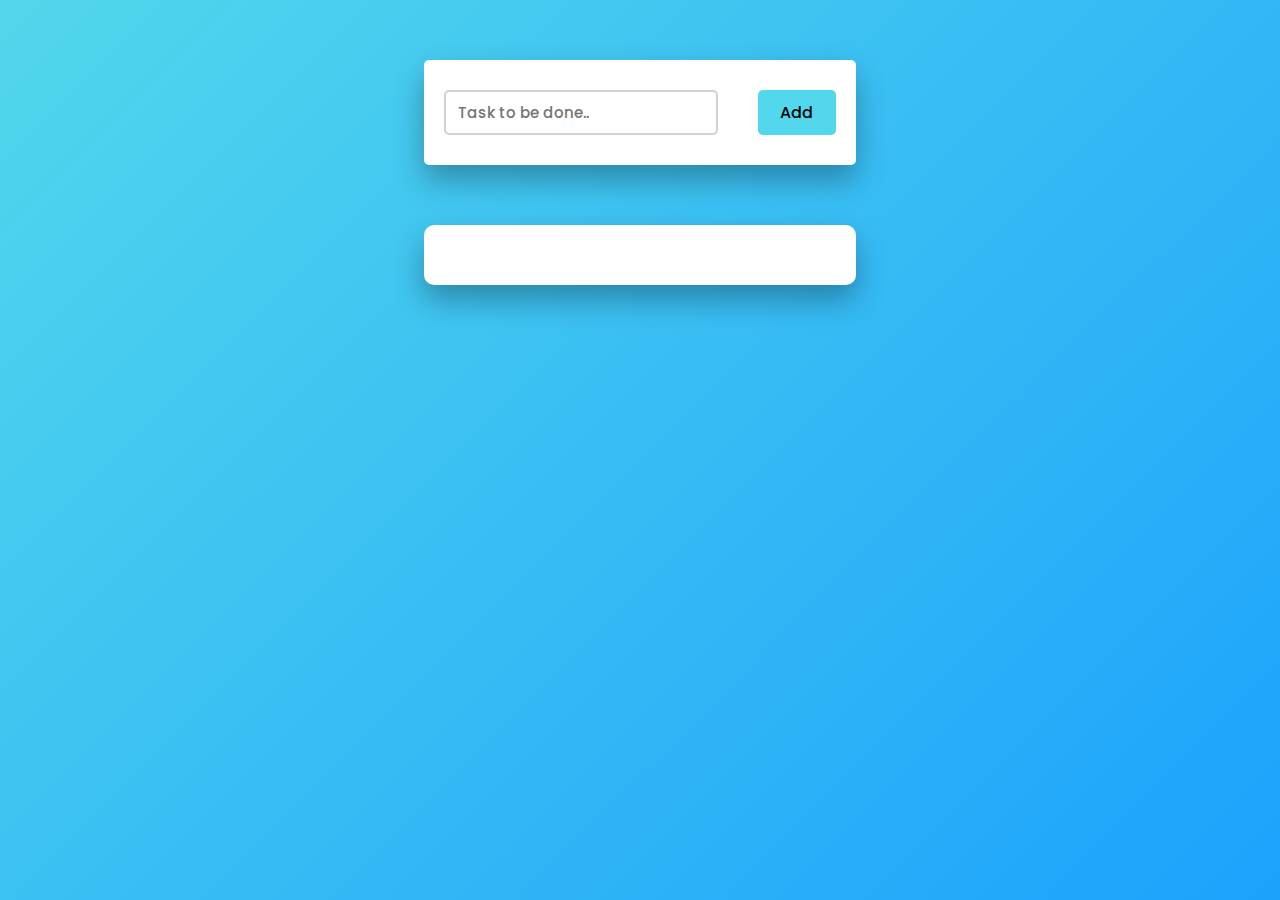
<file: Todo List/index.html>
<!DOCTYPE html>
<html lang="en">
<head>
    <title>Simple To Do List</title>
    <link href="https://fonts.googleapis.com/css2?family=Poppins:wght@400;500&display=swap" rel="stylesheet">
    <link rel="stylesheet" href="https://cdnjs.cloudflare.com/ajax/libs/font-awesome/5.15.2/css/all.min.css">
    <link rel="stylesheet" href="style.css">
</head>
<body>
    <div class="container">
        <div id="newtask">
            <input type="text" placeholder="Task to be done..">
            <button id="push">Add</button>
        </div>
        <div id="tasks"></div>
    </div>
    <script src="script.js"></script>
</body>
</html>
</file>
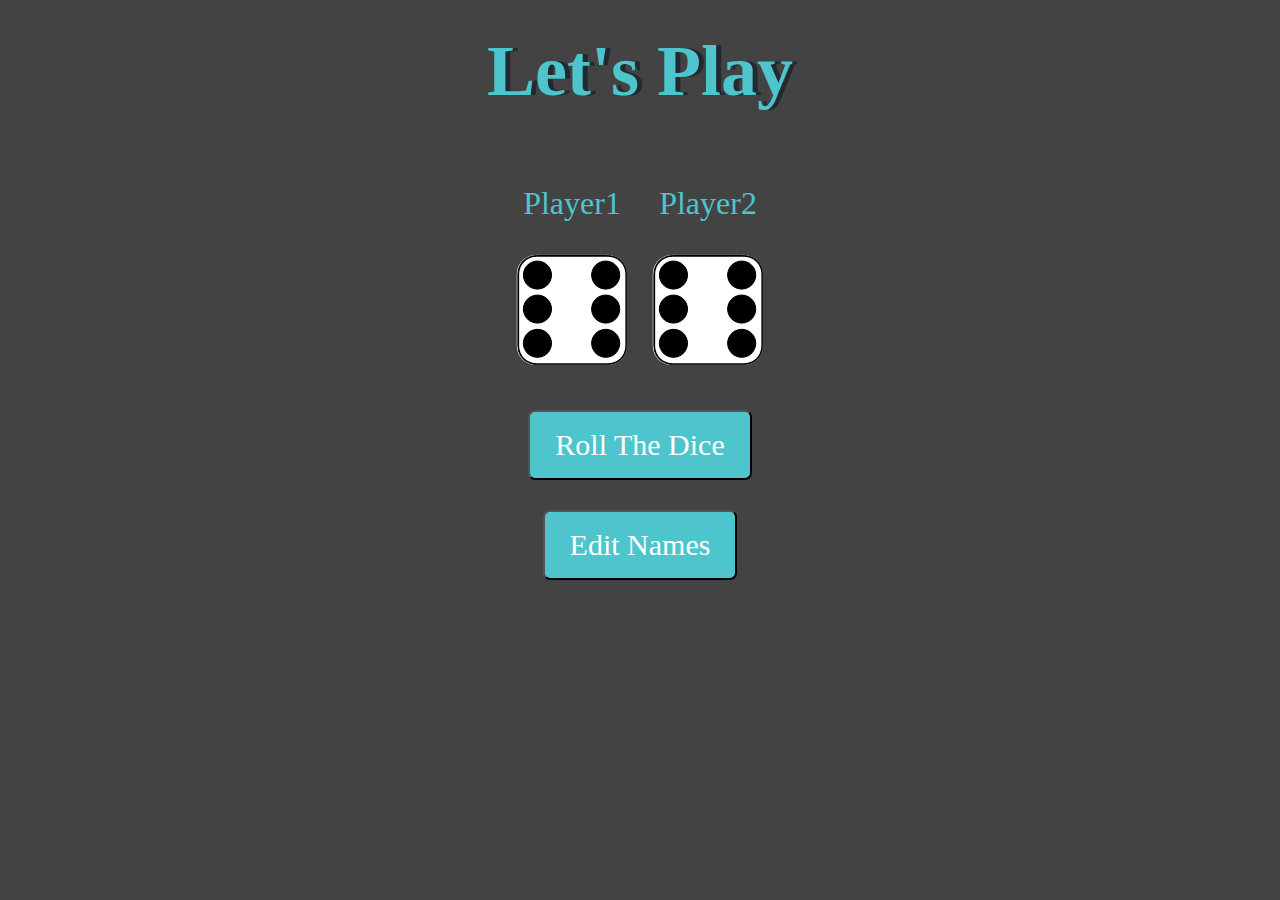
<file: Game 1/Dice Roll/index.html>
<!DOCTYPE html>
<html lang="en">

<head>
    <meta charset="UTF-8">
    <meta http-equiv="X-UA-Compatible" content="IE=edge">
    <meta name="viewport" content="width=device-width, initial-scale=1.0">
    <title>Dice Game</title>
    <style>
        .container {
            width: 70%;
            margin: auto;
            text-align: center;
        }

        .dice {
            text-align: center;
            display: inline-block;
            margin: 10px;
        }

        body {
            background-color: rgb(68, 67, 67);
            margin: 0;
        }

        h1 {
            margin: 30px;
            font-family: "Lobster", cursive;
            text-shadow: 5px 0 #232931;
            font-size: 4.5rem;
            color: #4ec4cc;
            text-align: center;
        }

        p {
            font-size: 2rem;
            color: #4ec4cc;
            font-family: "Indie Flower", cursive;
        }

        img {
            width: 100%;
        }

        .bottom {
            padding-top: 30px;
        }

        .btn {
            background: #4ec4cc;
            font-family: "Indie Flower", cursive;
            border-radius: 7px;
            color: #ffff;
            font-size: 30px;
            padding: 16px 25px 16px 25px;
            text-decoration: none;
        }

        .butn:hover {
            background: #232931;
            text-decoration: none;
        }


.even-roll {
  transition: transform 1.5s ease-out;
}
.odd-roll {
  transition: transform 1.25s ease-out;
}
    </style>
</head>

<body>
    <div class="container">
        <h1>Let's Play</h1>

        <div class="dice">
            <p class="Player1">Player1</p>
            <img src="dice6.png" alt="dice 6" class="img1">
        </div>
        <div class="dice">
            <p class="Player2">Player2</p>
            <img src="dice6.png" alt="dice 6" class="img2">
        </div>


    <div class="container bottom">
        <button type="button" class="btn" onclick="rollTheDice()">
            Roll The Dice</button>

    </div>
    <div class="container bottom">
        <button type="button" class="btn" onclick="editNames()">
            Edit Names</button>

    </div>
</div>
    <script>
        //player Name
        let player1 = "Player1";
        let player2 = "Player2";

        function editNames() {
            player1 = prompt("Change Player1 Name")
            player2 = prompt("Change Player2 Name")

            if (player1.length < 1 || player2.length < 1) {
                alert('please enter valid name');
                return;
            }
            document.querySelector("p.Player1")
                .innerHTML = player1;

            document.querySelector("p.Player2")
                .innerHTML = player2;
        }


        function rollTheDice() {
            let diceNum1 = document.querySelector(".img1");
            let diceNum2 = document.querySelector(".img2");

            diceNum1.setAttribute("src", "diceroll.gif")
            diceNum2.setAttribute("src", "diceroll.gif")

            let result = document.querySelector('h1')
            result.innerHTML = ""
            setTimeout(() => {
                let randomNumber1 = Math.floor(Math.random() * 6) + 1;
                let randomNumber2 = Math.floor(Math.random() * 6) + 1;

                diceNum1.setAttribute('src', 'dice' + randomNumber1 + '.png');
                diceNum2.setAttribute('src', 'dice' + randomNumber2 + '.png');

                //determine the winner
                if (randomNumber1 === randomNumber2) {
                    result.innerHTML = "Draw!"
                }
                else if (randomNumber1 < randomNumber2) {
                    result.innerHTML = (player2 + " WINS!");
                }
                else {
                    result.innerHTML = (player1 + " WINS!");
                }

            }, 2500);
        }

    </script>
</body>

</html>
</file>
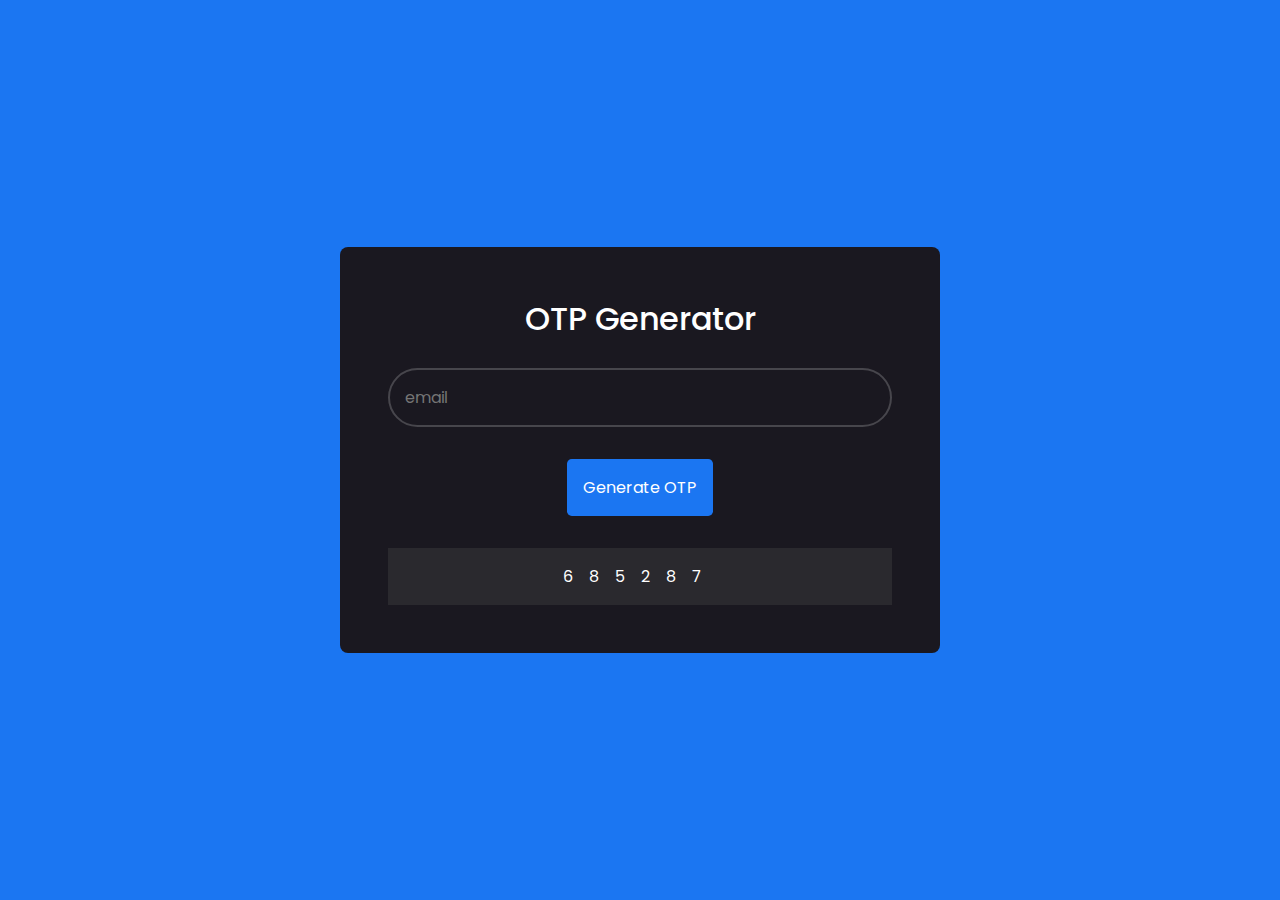
<file: Game 1/OTP Generator/index.html>
<!DOCTYPE html>
<html lang="en">
  <head>
    <meta name="viewport" content="width=device-width, initial-scale=1.0" />
    <title>OTP Generator</title>
    <link
      href="https://fonts.googleapis.com/css2?family=Poppins:wght@400;500&display=swap"
      rel="stylesheet"
    />
    <link rel="stylesheet" href="style.css" />
  </head>
  <body>
    <div class="container">
      <h1>OTP Generator</h1>
      <br>
      <input type="email" placeholder="email" required>
      <button id="generateBtn">Generate OTP</button>
      <p id="otpDisplay"></p>
    </div>
    <script src="script.js"></script>
  </body>
</html>
</file>
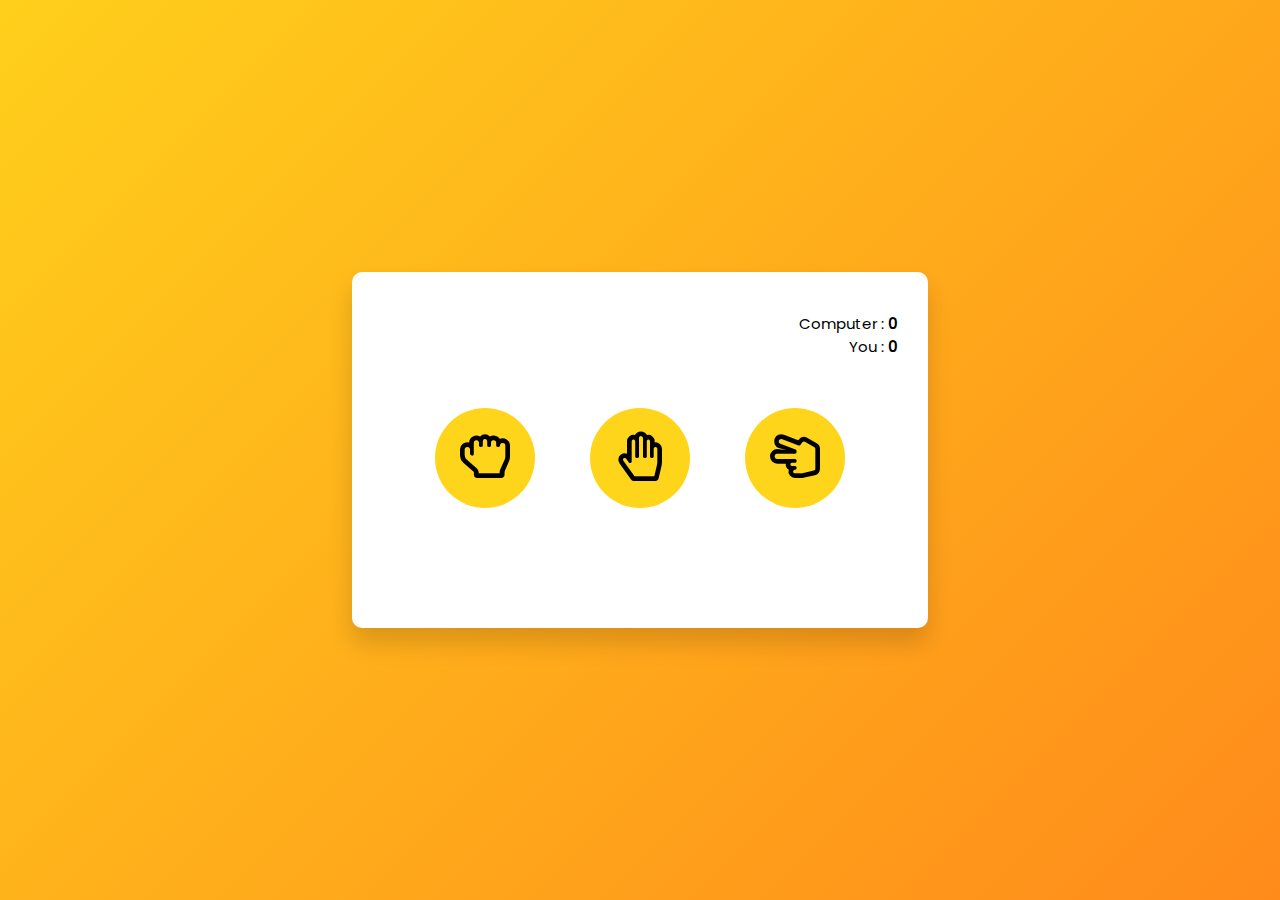
<file: Game 1/Rock Paper Scissor/index.html>
<!DOCTYPE html>
<html lang="en">
<head>
    <title>Rock Paper Scissor Game</title>
    <!--Fontawesome-->
    <link rel="stylesheet" href="https://cdnjs.cloudflare.com/ajax/libs/font-awesome/5.15.2/css/all.min.css">
    <!--Google Font-->
    <link rel="preconnect" href="https://fonts.gstatic.com">
    <link href="https://fonts.googleapis.com/css2?family=Poppins:wght@400;600&display=swap" rel="stylesheet">
    <!--Stylesheet-->
    <link rel="stylesheet" href="style.css">
</head>
<body>
    <div class="container">
        <div class="scores">
            <p>Computer : 
                <span id="computer_score">0</span>
            </p>
            <p>
                You :
                <span id="user_score">0</span>
            </p>
        </div>
        <div class="weapons">
            <button onclick="checker('rock')">
                <i class="far fa-hand-rock"></i>
            </button>
            <button onclick="checker('paper')">
                <i class="far fa-hand-paper"></i>
            </button>
            <button onclick="checker('scissor')">
                <i class="far fa-hand-scissors"></i>
            </button>
        </div>
        <div class="details">
            <p id="user_choice"></p>
            <p id="comp_choice"></p>
            <p id="result"></p>
        </div>
    </div>


    <!--Script-->
    <script src="script.js"></script>
</body>
</html>
</file>
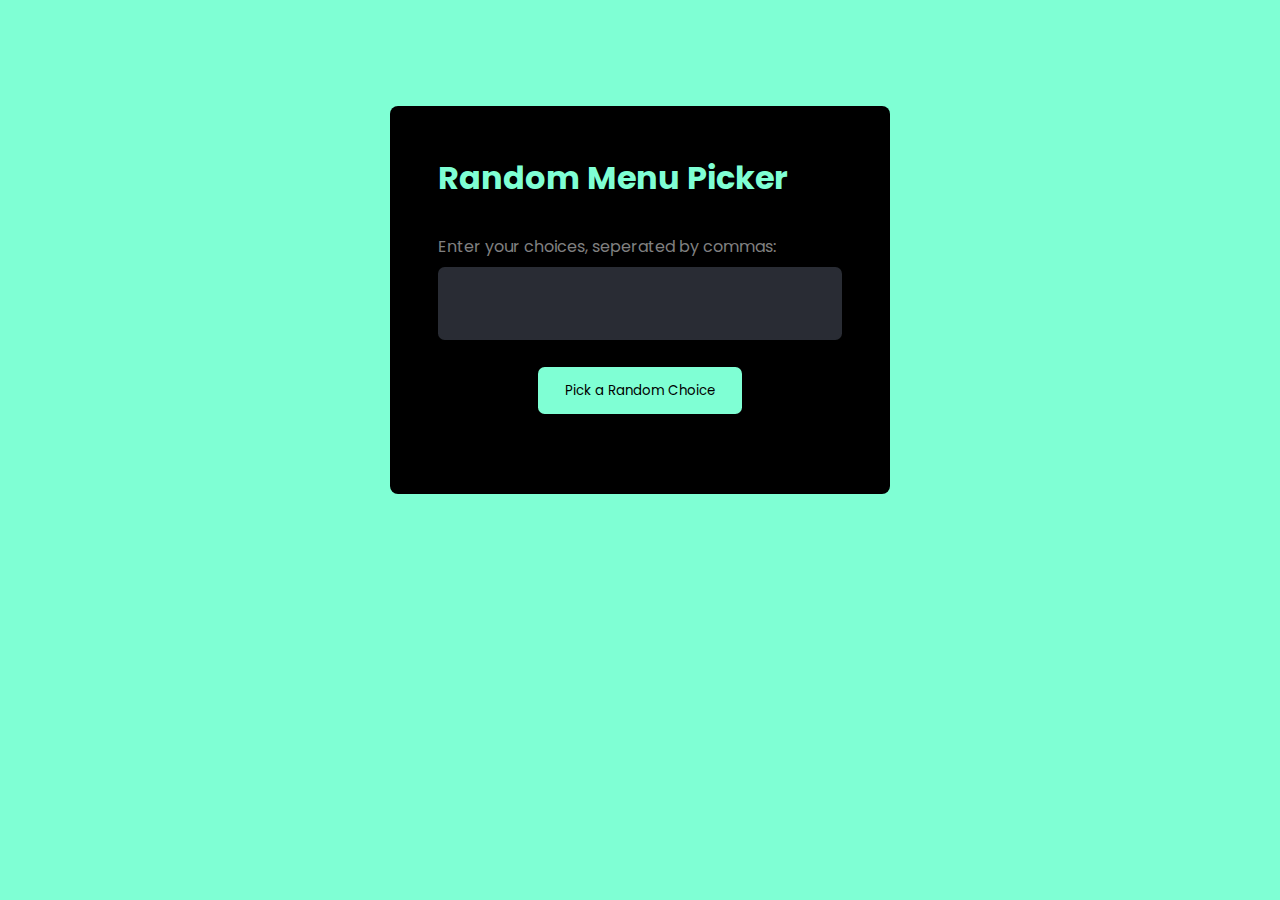
<file: Game 2/Random Menu Picker/index.html>
<!DOCTYPE html>
<html lang="en">
<head>
    <meta charset="UTF-8">
    <meta name="viewport" content="width=device-width, initial-scale=1.0">
    <title>Random Menu Picker</title>
    <link rel="preconnect" href="https://fonts.googleapis.com">
<link rel="preconnect" href="https://fonts.gstatic.com" crossorigin>
<link href="https://fonts.googleapis.com/css2?family=Poppins:ital,wght@0,100;0,200;0,300;0,400;0,500;0,600;0,700;0,800;0,900;1,100;1,200;1,300;1,400;1,500;1,600;1,700;1,800;1,900&display=swap" rel="stylesheet">

<link rel="stylesheet" href="style.css">
</head>
<body>
    <div class="container">
        <h1>Random Menu Picker</h1>
        <p>Enter your choices, seperated by commas:</p>

        <textarea id="choices" rows="3" placeholder="Choice 1, Choice 2, Choice 3">
        </textarea>
        <button id="pickButton">Pick a Random Choice</button>
        <p id="result"></p>
    </div>
    <script src="script.js"></script>
</body>
</html>
</file>
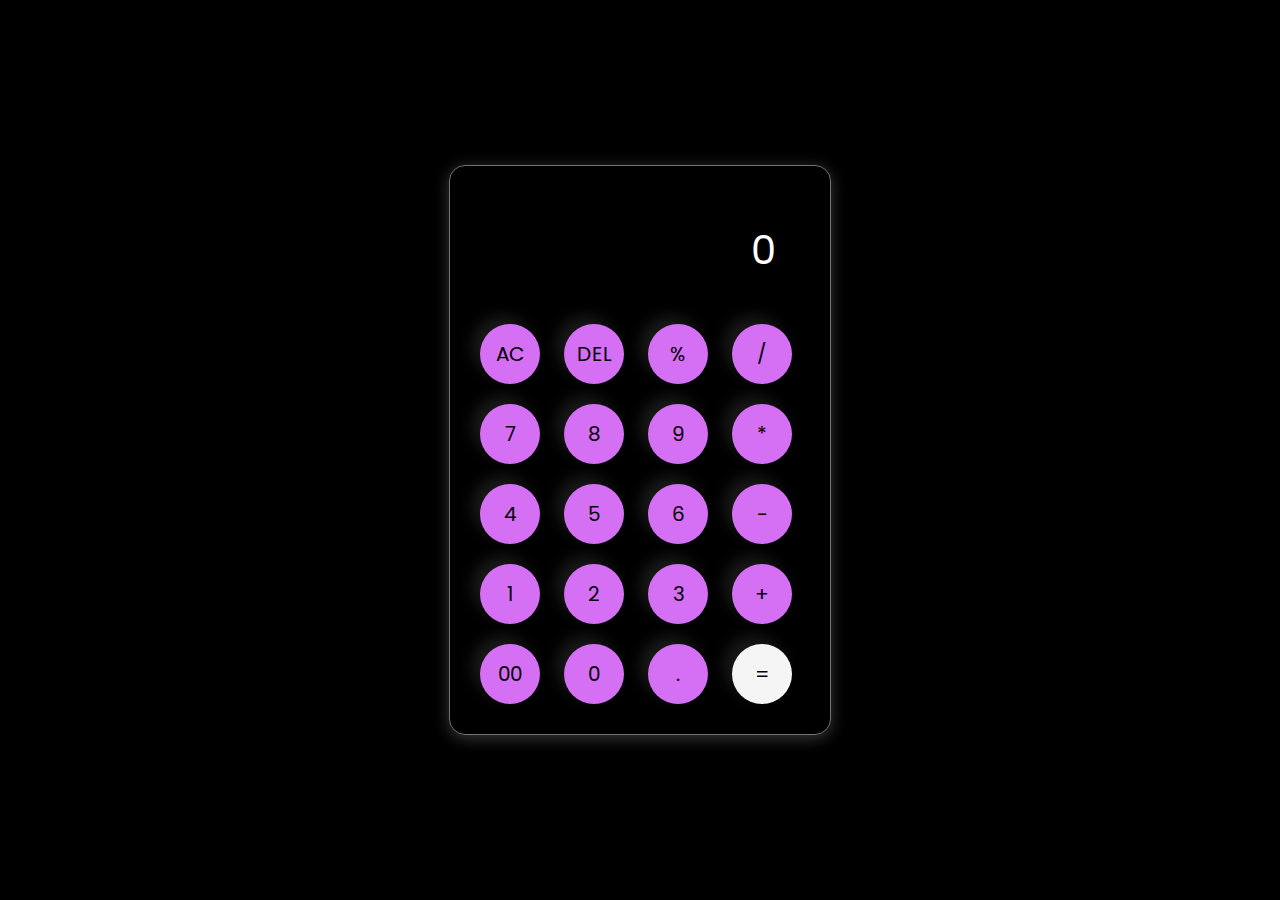
<file: Calculator/calc.html>
<!DOCTYPE html>
<html lang="en">
  <head>
    <meta charset="UTF-8" />
    <meta http-equiv="X-UA-Compatible" content="IE=edge" />
    <meta name="viewport" content="width=device-width, initial-scale=1.0" />
    <link rel="stylesheet" href="style.css" />
    <title>Calculator</title>
  </head>
  <body>
    <div class="container">
      <div class="calculator">
        <input type="text" id="inputBox" placeholder="0" />
        <div>
          <button class="button operator">AC</button>
          <button class="button operator">DEL</button>
          <button class="button operator">%</button>
          <button class="button operator">/</button>
        </div>
        <div>
          <button class="button">7</button>
          <button class="button">8</button>
          <button class="button">9</button>
          <button class="button operator">*</button>
        </div>
        <div>
          <button class="button">4</button>
          <button class="button">5</button>
          <button class="button">6</button>
          <button class="button operator">-</button>
        </div>
        <div>
          <button class="button">1</button>
          <button class="button">2</button>
          <button class="button">3</button>
          <button class="button operator">+</button>
        </div>

        <div>
          <button class="button">00</button>
          <button class="button">0</button>
          <button class="button">.</button>
          <button class="button equalBtn">=</button>
        </div>
      </div>
    </div>

    <script src="script.js"></script>
  </body>
</html>
</file>
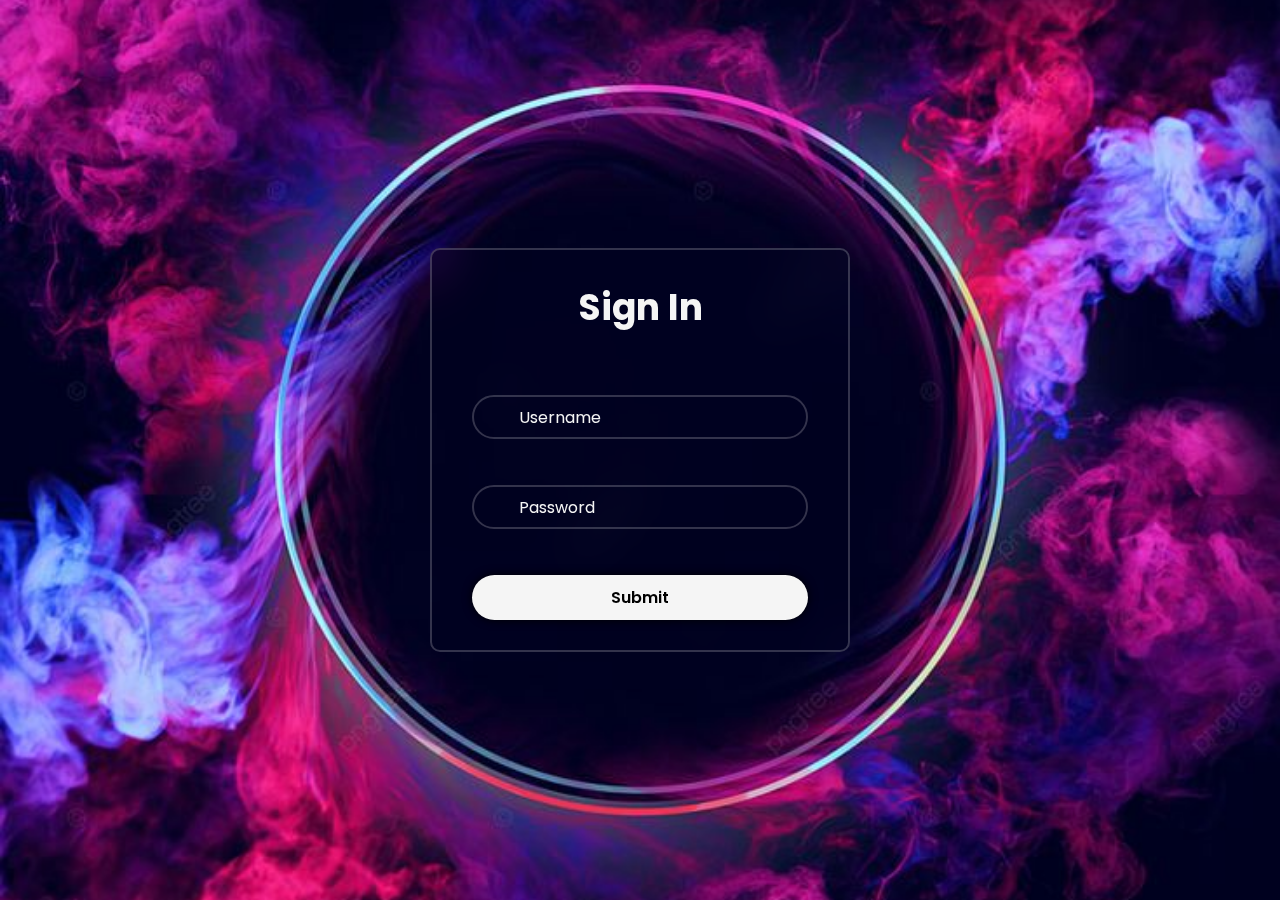
<file: Sign-In & Sign-Up(with css)/Sign-in-withCSS.html>
<!DOCTYPE html>
<html lang="en">
<head>
    <meta charset="UTF-8">
    <meta name="viewport" content="width=device-width, initial-scale=1.0">
    <title>Document</title>
    <link rel="stylesheet" href="Sign-up-style.css">
</head>
<body>
    <div class="wrapper">
        <form action="">
            <h1>Sign In</h1>
            <div class="input-box">
                <input type="text" placeholder="Username" required>
            </div>
            <div class="input-box">
                <input type="password" placeholder="Password" required>
            </div>
            <button type="submit" class="btn">Submit</button>
        </form>
    </div>
</body>
</html>
</file>
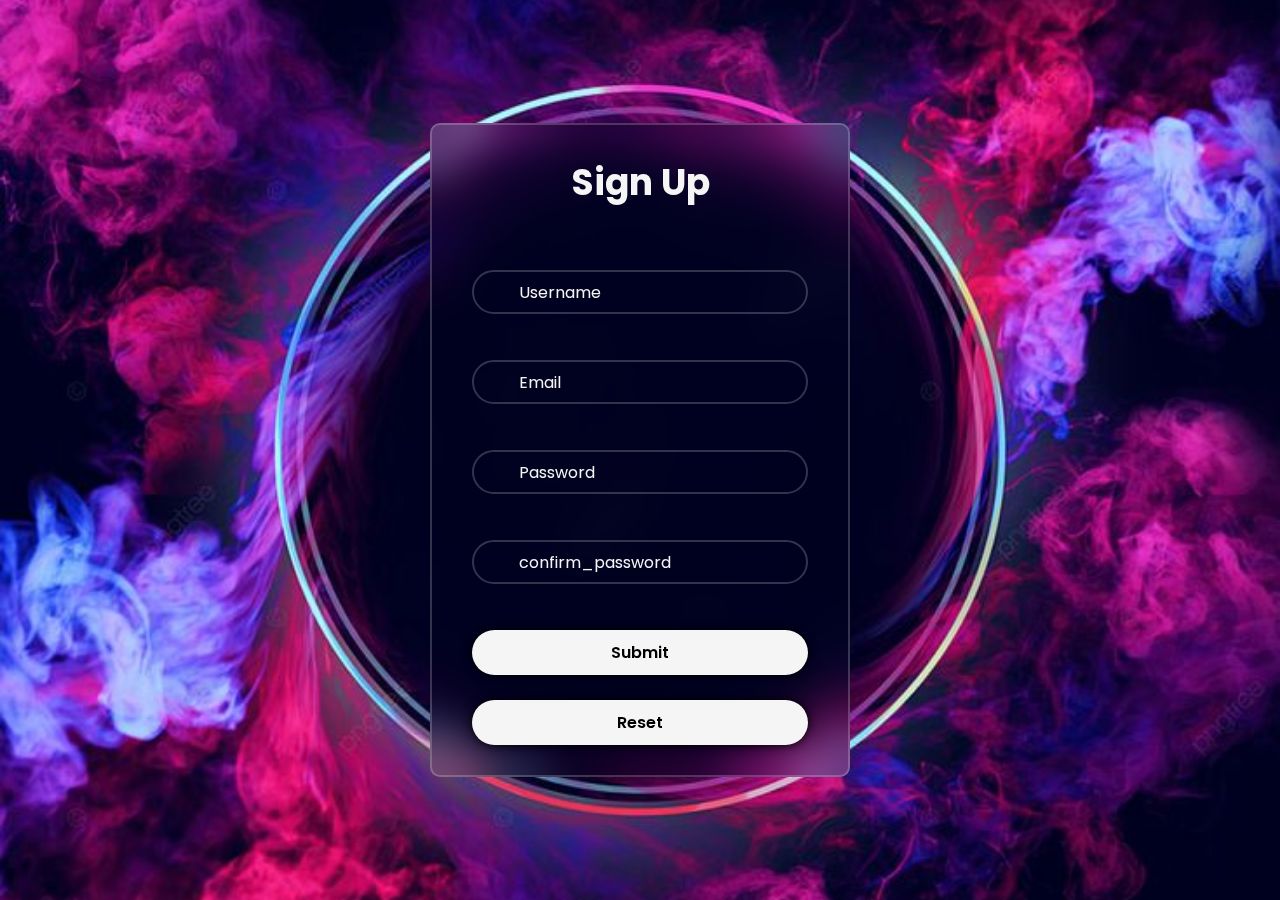
<file: Sign-In & Sign-Up(with css)/Sign-up-withCSS.html>
<!DOCTYPE html>
<html lang="en">
<head>
    <meta charset="UTF-8">
    <meta name="viewport" content="width=device-width, initial-scale=1.0">
    <title>Document</title>
    <link rel="stylesheet" href="Sign-up-style.css">
</head>
<body>
    <div class="wrapper">
        <form action="">
            <h1>Sign Up</h1>
            <div class="input-box">
                <input type="text" placeholder="Username" required>
            </div>
            <div class="input-box">
                <input type="email" placeholder="Email" required>
            </div>
            <div class="input-box">
                <input type="password" placeholder="Password" required>
            </div>
            <div class="input-box">
                <input type="password" placeholder="confirm_password" required>
            </div>
            <button type="submit" class="btn">Submit</button>
            <br>
            <button type="reset" class="btn">Reset</button>
        </form>
    </div>
</body>
</html>
</file>
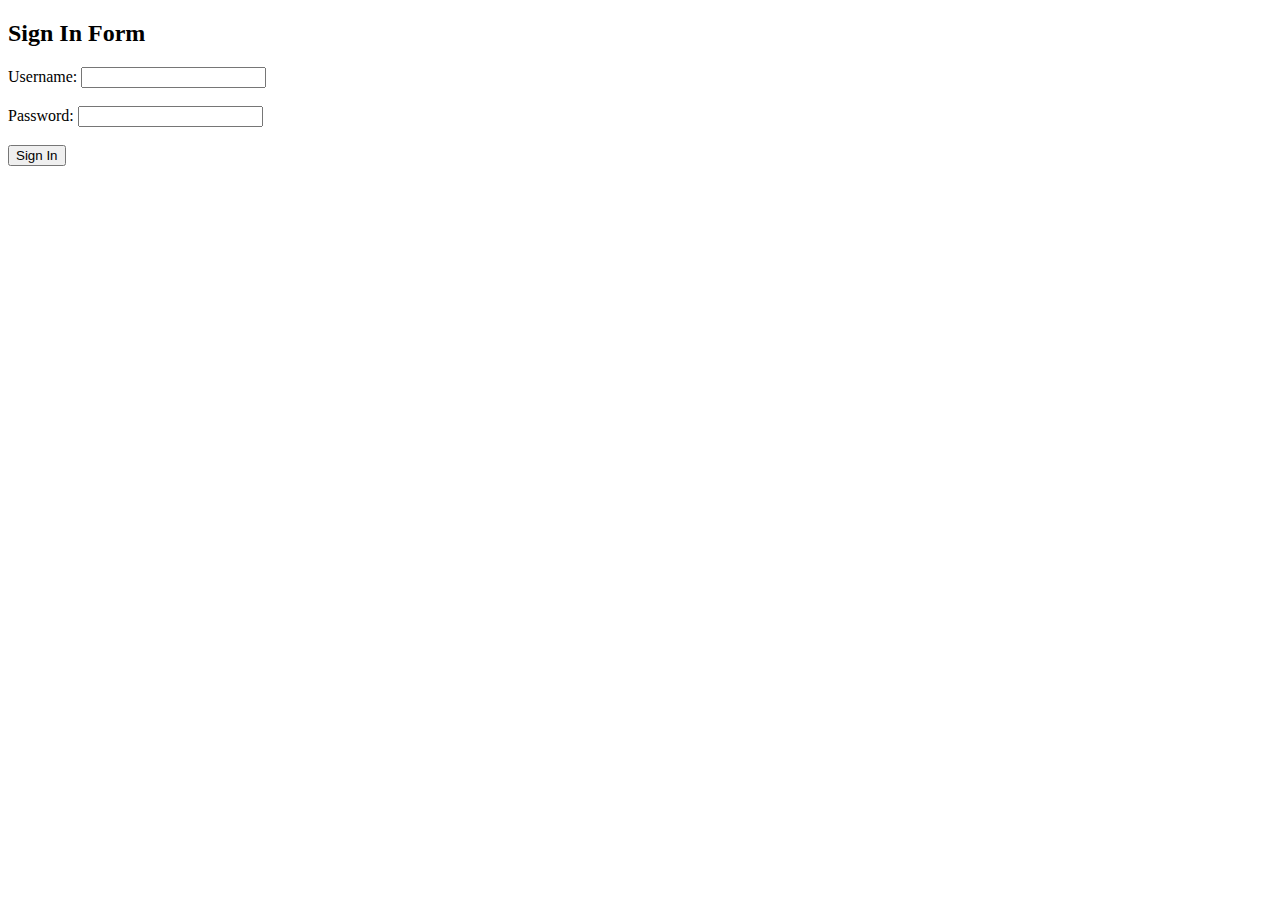
<file: Sing-In & Sign-Up(without css)/sign-in.html>
<!DOCTYPE html>
<html>
<head>
    <title>Sign In</title>
</head>
<body>
    <h2>Sign In Form</h2>
    <form action="/submit_signin" method="post">
        <label for="username">Username:</label>
        <input type="text" id="username" name="username" required>
        <br><br>
        <label for="password">Password:</label>
        <input type="password" id="password" name="password" required>
        <br><br>
        <button type="submit">Sign In</button>
    </form>
</body>
</html>
</file>
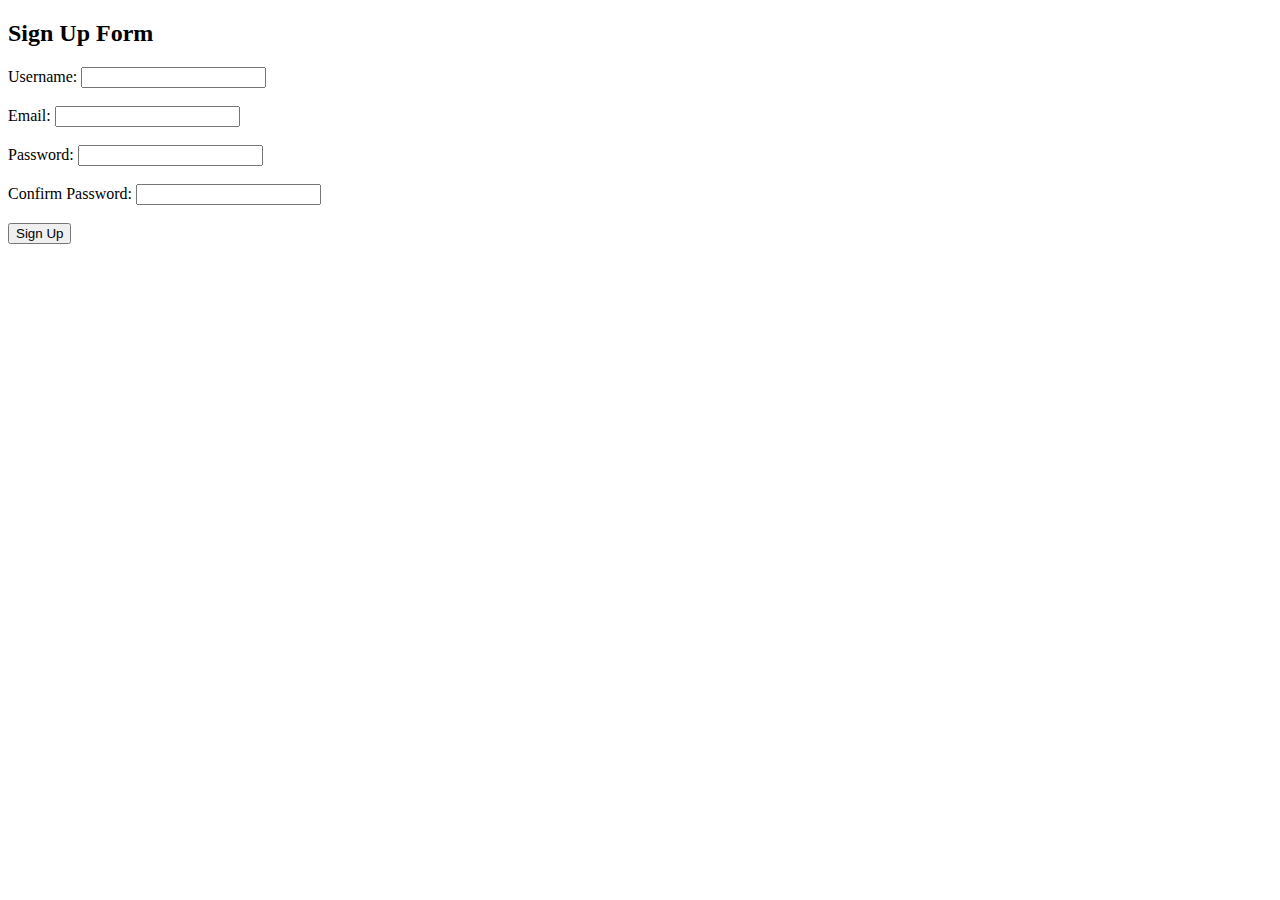
<file: Sing-In & Sign-Up(without css)/sign-up.html>
<!DOCTYPE html>
<html>
<head>
    <title>Sign Up</title>
</head>
<body>
    <h2>Sign Up Form</h2>
    <form action="/submit_signup" method="post">
        <label for="username">Username:</label>
        <input type="text" id="username" name="username" required>
        <br><br>
        <label for="email">Email:</label>
        <input type="email" id="email" name="email" required>
        <br><br>
        <label for="password">Password:</label>
        <input type="password" id="password" name="password" required>
        <br><br>
        <label for="confirm_password">Confirm Password:</label>
        <input type="password" id="confirm_password" name="confirm_password" required>
        <br><br>
        <button type="submit">Sign Up</button>
    </form>
</body>
</html>
</file>
<file: Todo List/style.css>
*,
*:before,
*:after{
    padding: 0;
    margin: 0;
    box-sizing: border-box;
}
body{
    height: 100vh;
    background: linear-gradient(
        135deg,
        #52d7ec,
        #1ca2fc
    );
}
.container{
    width: 40%;
    min-width: 450px;
    position: absolute;
    margin: auto;
    left: 0;
    right: 0;
    top: 30px;
    padding: 30px 40px;
}
#newtask{
    position: relative;
    background-color: #ffffff;
    padding: 30px 20px;
    border-radius: 5px;
    box-shadow: 0 15px 30px rgba(0,0,0,0.3);
}
#newtask input{
    width: 70%;
    width: 70%;
    height: 45px;
    font-family: 'Poppins',sans-serif;
    font-size: 15px;
    border: 2px solid #d1d3d4;
    padding: 12px;
    color: #111111;
    font-weight: 500;
    position: relative;
    border-radius: 5px;
}
#newtask input:focus{
    outline: none;
    border-color: #52d7ec;
}

#newtask button{
    position: relative;
    float: right;
    width: 20%;
    height: 45px;
    border-radius: 5px;
    font-family: 'Poppins',sans-serif;
    font-weight: 500;
    font-size: 16px;
    background-color: #52d7ec;
    border: none;
    color: black;
    cursor: pointer;
    outline: none;
}
#tasks{
    background-color: #ffffff;
    padding: 30px 20px;
    margin-top: 60px;
    border-radius: 10px;
    box-shadow: 0 15px 30px rgba(0,0,0,0.3);
    width: 100%;
    position: relative;
}
.task{
    background-color: #ffffff;
    height: 50px;
    padding: 5px 10px;
    margin-top: 10px;
    display: flex;
    align-items: center;
    justify-content: space-between;
    border-bottom: 2px solid #d1d3d4;
    cursor: pointer;
}
.task span{
    font-family: 'Poppins',sans-serif;
    font-size: 15px;
    font-weight: 400;
}
.task button{
    background-color: #52d7ec;
    color: #ffffff;
    height: 100%;
    width: 40px;
    border-radius: 5px;
    border: none;
    cursor: pointer;
    outline: none;
}
.completed{
    text-decoration: line-through;
}
</file>
<file: Game 1/OTP Generator/style.css>
* {
    padding: 0;
    margin: 0;
    box-sizing: border-box;
    font-family: "Poppins", sans-serif;
  }
  body {
    background-color: #1b76f2;
  }
  .container {
    background-color: #1a1820;
    width: min(37.5em, 90%);
    position: absolute;
    transform: translate(-50%, -50%);
    top: 50%;
    left: 50%;
    padding: 3em;
    border-radius: 0.5em;
  }
  h1 {
    text-align: center;
    font-weight: 500;
    color: #ffffff;
  }
  .container input{
    width: 100%;
    height: 30%;
    background: transparent;
    border: none;
    outline: none;
    border: 2px solid rgba(255, 255, 255, .2);
    border-radius: 40px;
    font-size: 16px;
    color: whitesmoke;
    padding: 15px;
}
  button {
    font-size: 1em;
    background-color: #1b76f2;
    display: block;
    margin: 2em auto;
    padding: 1em;
    color: #ffffff;
    border: none;
    outline: none;
    border-radius: 0.3em;
    cursor: pointer;
  }
  #otpDisplay {
    font-size: 1em;
    background-color: #2a292e;
    color: #ffffff;
    letter-spacing: 1em;
    text-align: center;
    padding: 1em 0;
  }
</file>
<file: Game 1/Rock Paper Scissor/style.css>
*,
*:before,
*:after{
    padding: 0;
    margin: 0;
    box-sizing: border-box;
}
body{
    height: 100vh;
    background: linear-gradient(
        135deg,
        #ffcf1b,
        #ff8b1b
    );
}
.container{
    width: 45%;
    min-width: 500px;
    background-color: #ffffff;
    padding: 40px 30px;
    position: absolute;
    transform: translate(-50%,-50%);
    top: 50%;
    left: 50%;
    border-radius: 10px;
    box-shadow: 0 15px 25px rgba(0,0,0,0.15);
}
.scores{
    margin-bottom: 50px;
    text-align: right;
}
.weapons{
    width: 90%;
    margin: auto;
    display: flex;
    justify-content: space-around;
}
.weapons button{
    background-color: #ffd51b;
    color: #000000;
    border: none;
    font-size: 50px;
    height: 100px;
    width: 100px;
    border-radius: 50%;
    outline: none;
    cursor: pointer;
}
.details{
    margin-top: 30px;
    text-align: center;
}
.scores,.details{
    font-family: 'Poppins',sans-serif;
    font-weight: 400;
    font-size: 15px;
}
#result{
    width: 180px;
    padding: 10px 0;
    margin: 30px auto;
    font-weight: 600;
    letter-spacing: 0.5px;
}
#user_choice,
#computer_choice{
    font-weight: 400;
    margin-bottom: 10px;
}
span{
    font-weight: 600;
}
</file>
<file: Game 2/Random Menu Picker/style.css>
*{
    padding: 0;
    margin: 0;
    box-sizing: border-box;
    font-family: "Poppins", sans-serif;
}
body {
    background-color: aquamarine;
}
.container {
    margin-top: 300px;
    background-color: black;
    width: min(90%, 31.25em);
    position: absolute;
    transform: translate(-50%, -50%);
    left: 50%;
    right: 50%;
    border-radius: 0.5em;
    padding: 3em;
}
.container h1{
    color: aquamarine;
}
.container p {
     color: grey;
     margin: 2em 0 0.5em 0;
}
.container textarea {
    resize: none;
    width: 100%;
    background-color: #292c34;
    border: none;
    outline: none;
    padding: 0.5em;
    border-radius: 0.5em;
    color: whitesmoke;
}
.container button {
    display: block;
    background-color: aquamarine;
    color: black;
    border: none;
    outline: none;
    padding: 1em 2em;
    border-radius: 0.5em;
    margin: 1.5em auto 2em auto;
    cursor: pointer;
}
p#result {
    text-align: center;
    color: whitesmoke;
    font-size: 1em;
}
</file>
<file: Calculator/style.css>
@import url('https://fonts.googleapis.com/css2?family=Poppins:wght@500&display=swap');

*{
    margin: 0;
    padding: 0;
    box-sizing: border-box;
    font-family: 'Poppins', sans-serif;
}

body{
    width: 100%;
    height: 100vh;
    display: flex;
    justify-content: center;
    align-items: center;
    background: black;
}

.calculator{
    border: 1px solid #717377;
    padding: 20px;
    border-radius: 16px;
    background: transparent;
    box-shadow: 0px 3px 15px rgba(113, 115, 119, 0.5);

}

input{
    width: 320px;
    border: none;
    padding: 24px;
    margin: 10px;
    background: transparent;
    box-shadow: 0px 3px 15px rgbs(84, 84, 84, 0.1);
    font-size: 40px;
    text-align: right;
    cursor: pointer;
    color: #ffffff;
}

input::placeholder{
    color: #ffffff;
}

button{
    border: none;
    width: 60px;
    height: 60px;
    margin: 10px;
    border-radius: 50%;
    background: rgb(213, 111, 244);
    color: black;
    font-size: 20px;
    box-shadow: -8px -8px 15px rgba(255, 255, 255, 0.1);
    cursor: pointer;
}

.equalBtn{
    background-color: whitesmoke;
}

.operator{
    color: black;
}
</file>
<file: Sign-In & Sign-Up(with css)/Sign-up-style.css>
@import url(https://fonts.googleapis.com/css2?family=Poppins:wght@400;700&display=swap);
*{
  margin: 0;
  padding: 0;
  box-sizing: border-box;
  font-family: "Poppins", sans-serif;  
}

body {
    display: flex;
    justify-content: center;
    align-items: center;
    min-height: 100vh;
    background: url(img.jpeg); 
    background-size: cover; 
    background-position: center;
}

.wrapper{
    width: 420px;
    box-sizing: border-box;
    color: whitesmoke;
    background: transparent;
    border: 2px solid rgba(255, 255, 255, .2);
    backdrop-filter: blur(20px);
    border-radius: 10px;
    padding: 30px 40px;
    

}

.wrapper h1{
    font-size: 36px;
    text-align: center;
}

.wrapper .input-box{
    position: relative;
    width: 100%;
    height: 30px;
    margin: 60px 0;
}

.input-box input{
    width: 100%;
    height: 100%;
    background: transparent;
    border: none;
    outline: none;
    border: 2px solid rgba(255, 255, 255, .2);
    border-radius: 40px;
    font-size: 16px;
    color: whitesmoke;
    padding: 20px 20px 20px 45px;
}
.input-box input::placeholder{
    color: whitesmoke;
}
.input-box i{
    position: absolute;
    right: 20px;
    top: 50%;
    transform: translateY(-50%);
    font-size: 20px;
}
.wrapper .btn {
    width: 100%;
    height: 45px;
    background: whitesmoke;
    border: none;
    outline: none;
    border-radius: 40px;
    box-shadow: 0 0 10px black;
    cursor: pointer;
    font-size: 16px;
    color: black;
    font-weight: 600;
    display: flex;
    justify-content: center;
    align-items: center;
    margin-left: 0px;
}
</file>
